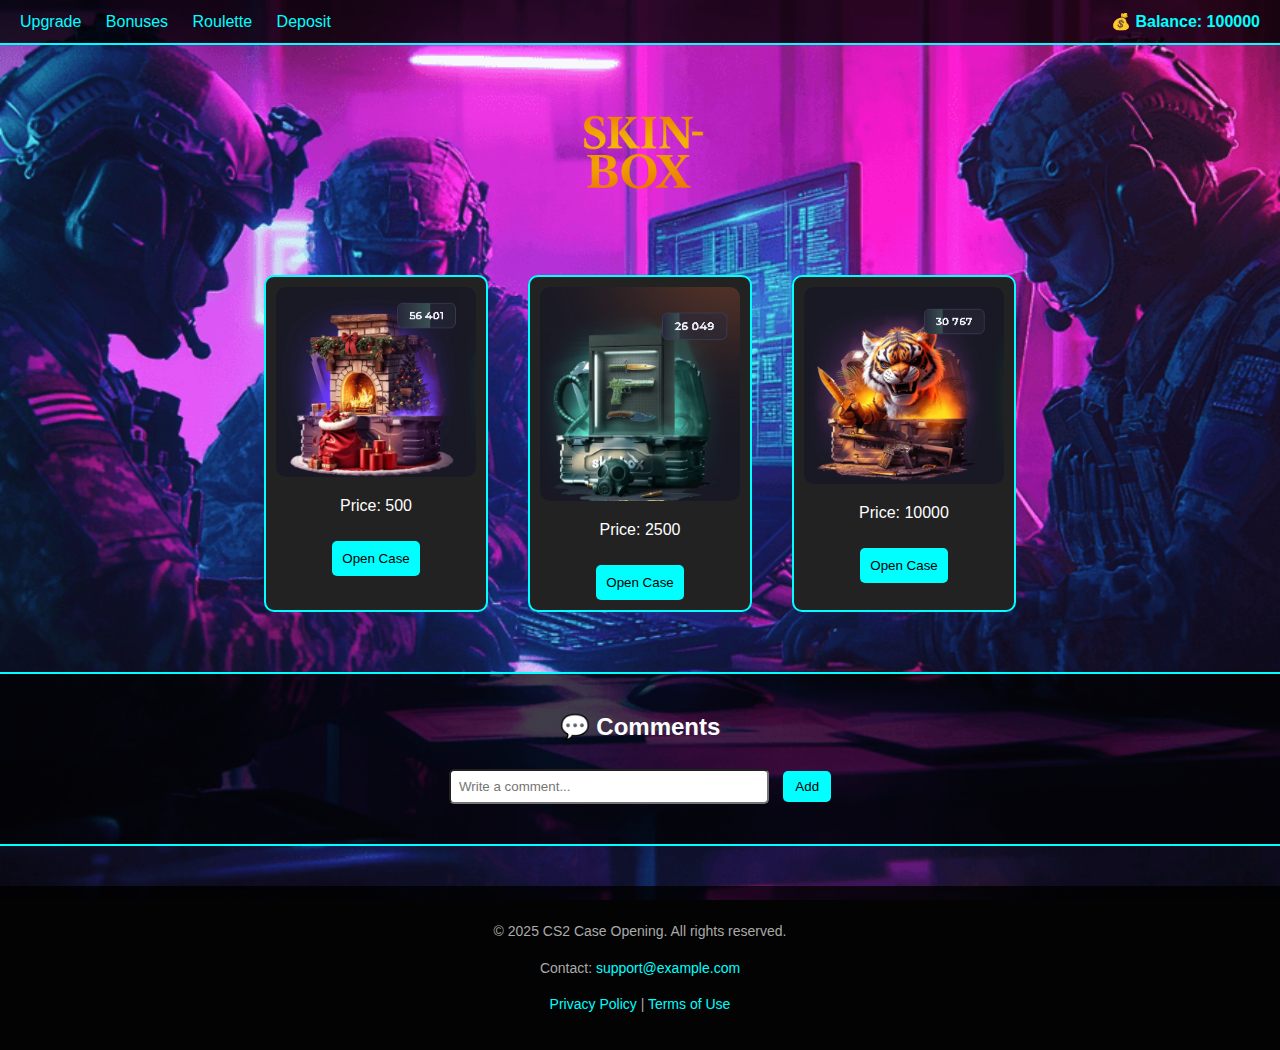
<file: index.html>
<!DOCTYPE html>
<html lang="en">
<head>
  <meta charset="UTF-8" />
  <meta name="viewport" content="width=device-width, initial-scale=1.0"/>
  <title>CS2 Cases</title>
  <style>
    html, body {
      height: 100%;
      margin: 0;
      padding: 0;
    }

    body {
      background-color: #111;
      background-image: url('images/background.jpg');
      background-size: cover;
      background-position: center;
      background-repeat: no-repeat;
      color: #fff;
      font-family: Arial, sans-serif;
      text-align: center;
    }

    .top-bar {
      display: flex;
      justify-content: space-between;
      align-items: center;
      padding: 12px 20px;
      background-color: rgba(0, 0, 0, 0.8);
      border-bottom: 2px solid #0ff;
      font-size: 16px;
    }

    .nav-links a {
      margin-right: 20px;
      color: #0ff;
      text-decoration: none;
    }

    .nav-links a:hover {
      text-decoration: underline;
    }

    .balance {
      font-weight: bold;
      color: #0ff;
    }

    .balance.animate {
      animation: pulse 0.5s;
    }

    @keyframes pulse {
      0% { transform: scale(1); }
      50% { transform: scale(1.15); color: #fff; }
      100% { transform: scale(1); }
    }

    .logo {
      margin-top: 20px;
    }

    .logo img {
      width: 180px;
      display: block;
      margin: 0 auto;
    }

    h1 {
      margin-top: 20px;
    }

    .cases {
      display: flex;
      justify-content: center;
      gap: 40px;
      margin-top: 30px;
    }

    .case {
      border: 2px solid #0ff;
      padding: 10px;
      width: 200px;
      background-color: #222;
      border-radius: 10px;
    }

    .case img {
      width: 100%;
      border-radius: 10px;
    }

    button {
      background-color: #0ff;
      color: #000;
      padding: 10px;
      border: none;
      border-radius: 5px;
      cursor: pointer;
      margin-top: 10px;
    }

    #popup {
      position: fixed;
      top: 0; left: 0;
      width: 100%; height: 100%;
      background-color: rgba(0, 0, 0, 0.9);
      display: none;
      justify-content: center;
      align-items: center;
      z-index: 9999;
      flex-direction: column;
    }

    #popupContent {
      background: #222;
      padding: 40px;
      border-radius: 12px;
      text-align: center;
    }

    #wheelContainer {
      position: relative;
    }

    #wheel {
      display: flex;
      overflow-x: hidden;
      width: 800px;
      height: 200px;
      border: 2px solid #0ff;
      margin-bottom: 30px;
      background-color: #000;
    }

    .skin {
      min-width: 150px;
      flex-shrink: 0;
    }

    .skin img {
      width: 150px;
      display: block;
    }

    .arrow {
      position: absolute;
      top: -40px;
      left: 50%;
      transform: translateX(-50%);
      font-size: 45px;
      color: #0ff;
    }

    #result {
      margin-top: 20px;
      font-size: 20px;
      opacity: 0;
      transition: opacity 1s ease;
    }

    #result.show {
      opacity: 1;
    }

    #result img {
      width: 140px;
      margin-top: 10px;
    }

    footer {
      background-color: rgba(0, 0, 0, 0.8);
      color: #aaa;
      padding: 20px 10px;
      font-size: 14px;
      margin-top: 40px;
    }

    .footer-content {
      max-width: 800px;
      margin: 0 auto;
      line-height: 1.6;
    }

    footer a {
      color: #0ff;
      text-decoration: none;
    }

    footer a:hover {
      text-decoration: underline;
    }
  </style>
</head>
<body>

  <div class="top-bar">
    <div class="nav-links">
      <a href="#">Upgrade</a>
      <a href="#">Bonuses</a>
      <a href="#">Roulette</a>
      <a href="#">Deposit</a>
    </div>
    <div class="balance">💰 Balance: <span id="balanceAmount">100000</span></div>
  </div>

  <div class="logo">
    <img src="images/logo.jpg" alt="Site Logo" />
  </div>

  <div class="cases">
    <div class="case">
      <img src="images/cases/case1.jpg" alt="Case 1" />
      <p>Price: 500</p>
      <button onclick="openCase(1, 500)">Open Case</button>
    </div>
    <div class="case">
      <img src="images/cases/case2.jpg" alt="Case 2" />
      <p>Price: 2500</p>
      <button onclick="openCase(2, 2500)">Open Case</button>
    </div>
    <div class="case">
      <img src="images/cases/case3.jpg" alt="Case 3" />
      <p>Price: 10000</p>
      <button onclick="openCase(3, 10000)">Open Case</button>
    </div>
  </div>

  <div id="popup">
    <div id="popupContent">
      <div id="wheelContainer">
        <div class="arrow">▼</div>
        <div id="wheel"></div>
      </div>
      <div id="result"></div>
      <button onclick="closePopup()">Close</button>
    </div>
  </div>

  <div id="commentsSection" style="margin-top: 60px; padding: 20px; background-color: rgba(0,0,0,0.7); border-top: 2px solid #0ff; border-bottom: 2px solid #0ff;">
    <h2>💬 Comments</h2>
    <div>
      <input type="text" id="commentInput" placeholder="Write a comment..." style="padding: 8px; width: 300px; border-radius: 5px;">
      <button onclick="addComment()" style="padding: 8px 12px; border-radius: 5px; margin-left: 10px; background-color: #0ff; color: #000;">Add</button>
    </div>
    <ul id="commentList" style="list-style: none; padding: 0; margin-top: 20px;"></ul>
  </div>

  <footer>
    <div class="footer-content">
      <p>© 2025 CS2 Case Opening. All rights reserved.</p>
      <p>Contact: <a href="mailto:support@example.com">support@example.com</a></p>
      <p><a href="#">Privacy Policy</a> | <a href="#">Terms of Use</a></p>
    </div>
  </footer>

  <script>
    let balance = 100000;
    const balanceEl = document.getElementById("balanceAmount");

    const caseSkins = {
      1: [
        { image: 'images/skins/Skin_A1.png', price: 142098 },
        { image: 'images/skins/Skin_A2.jpg', price: 8600 },
        { image: 'images/skins/Skin_A3.jpg', price: 129 },
        { image: 'images/skins/Skin_A4.jpg', price: 700 },
        { image: 'images/skins/Skin_A5.jpg', price: 1300 }
      ],
      2: [
        { image: 'images/skins/Skin_B1.png', price: 1500 },
        { image: 'images/skins/Skin_B2.png', price: 2639 },
        { image: 'images/skins/Skin_B3.png', price: 1238000 },
        { image: 'images/skins/Skin_B4.png', price: 1347799 },
        { image: 'images/skins/Skin_B5.png', price: 1298359 }
      ],
      3: [
        { image: 'images/skins/Skin_C1.png', price: 17918 },
        { image: 'images/skins/Skin_C2.png', price: 287985 },
        { image: 'images/skins/Skin_C3.png', price: 346226 },
        { image: 'images/skins/Skin_C4.png', price: 8003 },
        { image: 'images/skins/Skin_C5.png', price: 111901 }
      ]
    };

    function updateBalanceDisplay() {
      balanceEl.textContent = balance;
      balanceEl.parentElement.classList.add("animate");
      setTimeout(() => balanceEl.parentElement.classList.remove("animate"), 500);
    }

    function openCase(caseId, price) {
      if (balance < price) {
        alert("Not enough funds to open this case.");
        return;
      }

      balance -= price;
      updateBalanceDisplay();

      const wheel = document.getElementById('wheel');
      const result = document.getElementById('result');
      wheel.innerHTML = '';
      result.innerHTML = '';
      result.classList.remove('show');

      const skins = caseSkins[caseId];
      const spinItems = [];
      const visibleCount = 60;

      for (let i = 0; i < visibleCount; i++) {
        const randomSkin = skins[Math.floor(Math.random() * skins.length)];
        spinItems.push(randomSkin);
        const skinEl = document.createElement('div');
        skinEl.className = 'skin';
        skinEl.innerHTML = `<img src="${randomSkin.image}">`;
        wheel.appendChild(skinEl);
      }

      document.getElementById('popup').style.display = 'flex';

      const targetIndex = Math.floor(Math.random() * visibleCount);
      const targetSkin = spinItems[targetIndex];
      const skinWidth = 150;
      const wheelVisibleWidth = 800;
      const targetScroll = targetIndex * skinWidth - (wheelVisibleWidth / 2) + (skinWidth / 2);

      const duration = 7000;
      const start = performance.now();
      const startPos = 0;

      function animateScroll(timestamp) {
        const elapsed = timestamp - start;
        const progress = Math.min(elapsed / duration, 1);
        const easeOut = 1 - Math.pow(1 - progress, 4);
        wheel.scrollLeft = startPos + (targetScroll - startPos) * easeOut;

        if (progress < 1) {
          requestAnimationFrame(animateScroll);
        } else {
          balance += targetSkin.price;
          updateBalanceDisplay();
          result.innerHTML = `<p>You received:</p><img src="${targetSkin.image}"><p>+${targetSkin.price}</p>`;
          result.classList.add('show');
        }
      }

      requestAnimationFrame(animateScroll);
    }

    function closePopup() {
      document.getElementById('popup').style.display = 'none';
    }

    function addComment() {
      const input = document.getElementById('commentInput');
      const text = input.value.trim();
      if (text === '') return;

      const li = document.createElement('li');
      li.style.marginBottom = '10px';
      li.innerHTML = `
        <span>${text}</span>
        <button onclick="this.parentElement.remove()" style="margin-left: 10px; padding: 4px 8px; background-color: #f00; color: white; border: none; border-radius: 4px; cursor: pointer;">Delete</button>
      `;
      document.getElementById('commentList').appendChild(li);
      input.value = '';
    }
  </script>
</body>
</html>
</file>
